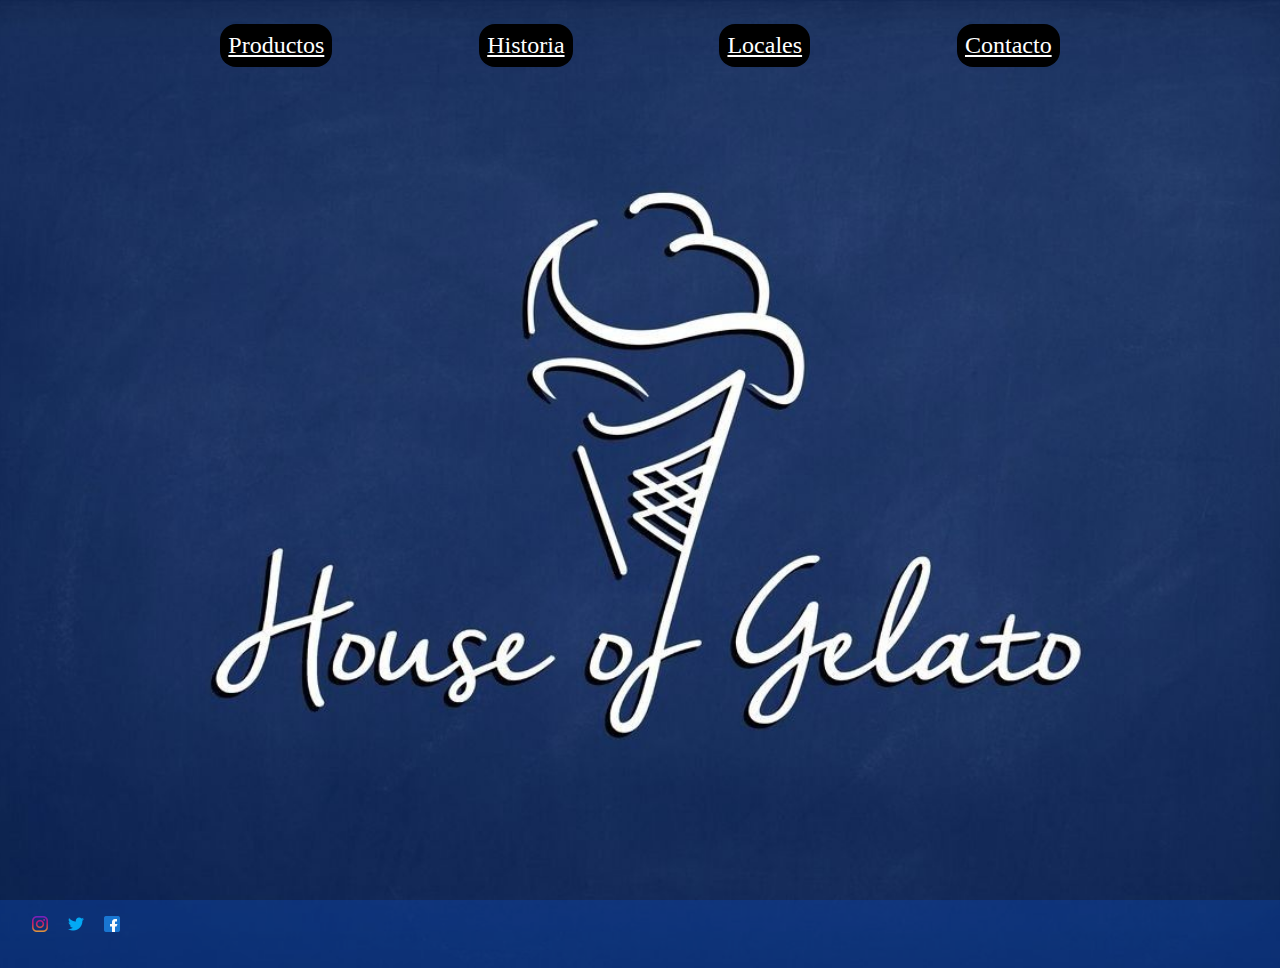
<file: index.html>
<!DOCTYPE html>
<html lang="en">
<head>
    <meta charset="UTF-8">
    <meta name="viewport" content="width=device-width, initial-scale=1.0">

    <title>SaborArte | Descubre el Placer Auténtico en Cada Cucharada con Nuestros Helados Artesanales</title>
    <meta name="descripcion" content="Explora el mundo de la exquisitez helada en nuestra página web de helados artesanales. En SaborArte, fusionamos la pasión y la creatividad para crear helados que trascienden lo común. Desde clásicos atemporales hasta innovadoras combinaciones de sabores, cada helado cuenta una historia de frescura, calidad y autenticidad. Sumérgete en la magia de SaborArte y déjate llevar por una experiencia única donde cada cucharada es un deleite artesanal. ¡Descubre el arte de los helados con nosotros!">
    <meta name="keywords" content="helados artesanales, SaborArte, experiencia helada, variedad de sabores, calidad y frescura, innovación heladera, delicias únicas, placer en cada cucharada">
    <link rel="stylesheet" href="./css/estilos.css">
</head>
<body class="cuerpo1">
    <header class="header1">
        <a class="Productos texto-menu" href="./paginas/productos.html">Productos</a>
        <a class="Historia texto-menu" href="./paginas/historia.html">Historia</a>
        <a class="Locales texto-menu" href="./paginas/locales.html">Locales</a>
        <a class="Contacto texto-menu" href="./paginas/contacto.html">Contacto</a>      
    </header>

    <footer class="pie1">
        <img class="fin" src="./imagenes/instagram.png" alt="fin" >
        <img class="fin" src="./imagenes/twitter.png" alt="fin" >
        <img class="fin" src="./imagenes/facebook.png" alt="fin" >       
    
    </footer>
    
</body>
</html>
</file>
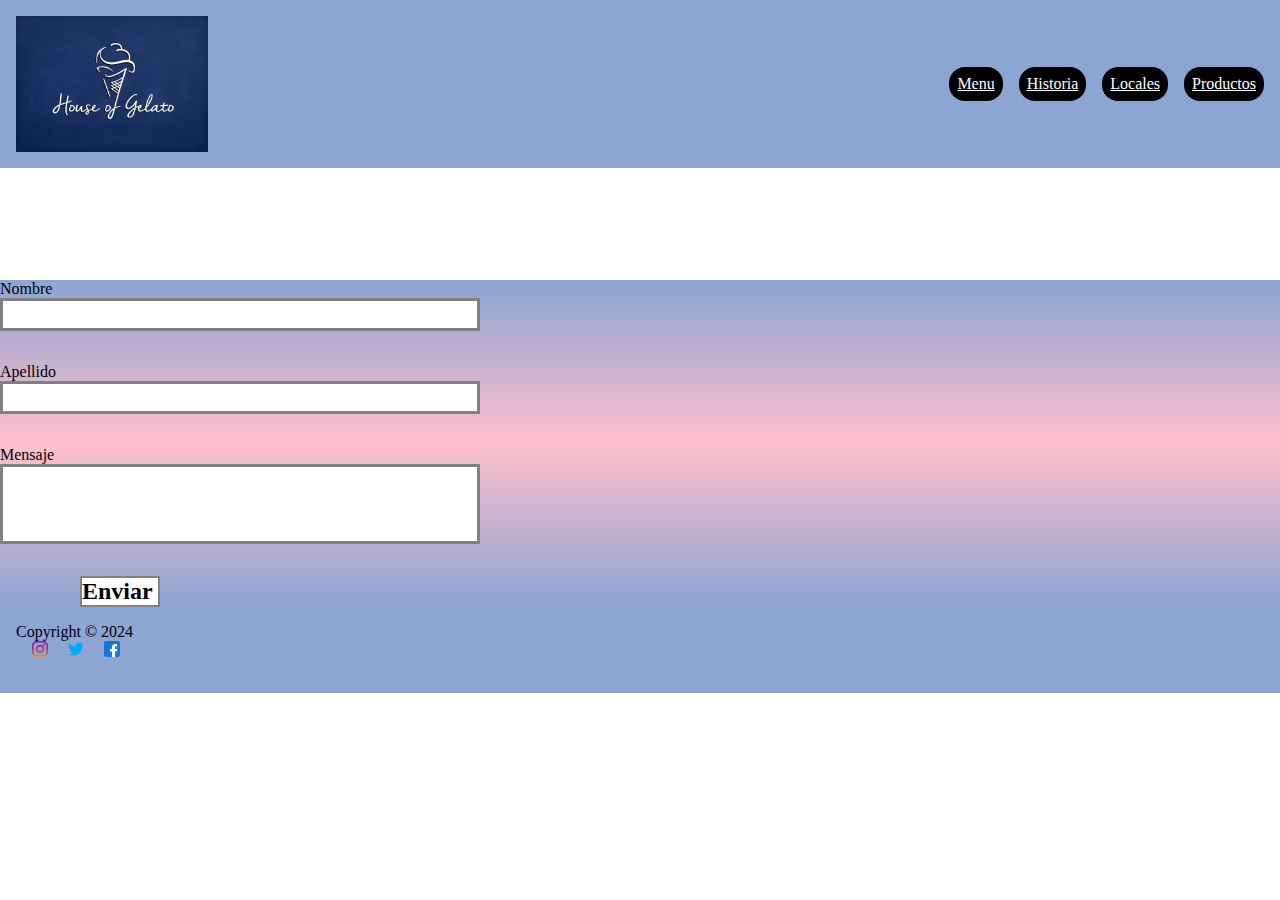
<file: paginas/contacto.html>
<!DOCTYPE html>
<html lang="en">
<head>
    <meta charset="UTF-8">
    <meta name="viewport" content="width=device-width, initial-scale=1.0">
    <title>Tu lugar para preguntas, colaboraciones y una atención al cliente excepcional</title>
    <meta name="description" content="Conéctate con nosotros en SaborArte. Encuentra nuestra información de contacto y déjanos saber cómo podemos ayudarte. Ya sea para preguntas sobre nuestros productos, eventos especiales o colaboraciones, estamos aquí para hacer de tu experiencia en SaborArte algo memorable. ¡No dudes en ponerte en contacto con nosotros!">
    <meta name="keywords" content="SaborArte contacto, información de contacto, consultas clientes, colaboraciones heladería, eventos especiales, atención al cliente, comunicación empresarial, solicitud información">
    <link rel="stylesheet" href="../css/estilos.css">
</head>
<body>
    <header class="header2">
        <img src="../imagenes/Fondo inicio 2.jpg" alt="" class="logo">
        <nav class="nav">
            <ul class="menu1">
                <a class="inicio1 menu-item" href="../index.html">Menu</a>
                <a class="historia1 menu-item" href="./historia.html">Historia</a>
                <a class="locales1 menu-item" href="./locales.html">Locales</a>
                <a class="contacto1 menu-item" href="./productos.html">Productos</a>
            </ul>
        </nav>
    </header>

    <main class="contacto2">
        <div>
            <h1 class="Nombre">
                Nombre
            </h1>
            <h2 class="Barra">
                Barra
            </h2>
        </div>
        <div>
            <h1 class="Apellido">
                Apellido
            </h1>
            <h2 class="Barra">
                Barra
            </h2>
        </div>
        <div>
            <h1 class="Mensaje">
                Mensaje
            </h1>
            <h2 class="Barra1">
                Barra
            </h2>
        </div>
        <div>
            <h1 class="Enviar">
                Enviar
            </h1>
        </div>
    </main>

   <footer class="pie1">
        <p class="footer-text">Copyright © 2024</p>
        <img class="fin" src="../imagenes/instagram.png" alt="fin" >
        <img class="fin" src="../imagenes/twitter.png" alt="fin" >
        <img class="fin" src="../imagenes/facebook.png" alt="fin" >       
    </footer>
</body>
</html>
</file>
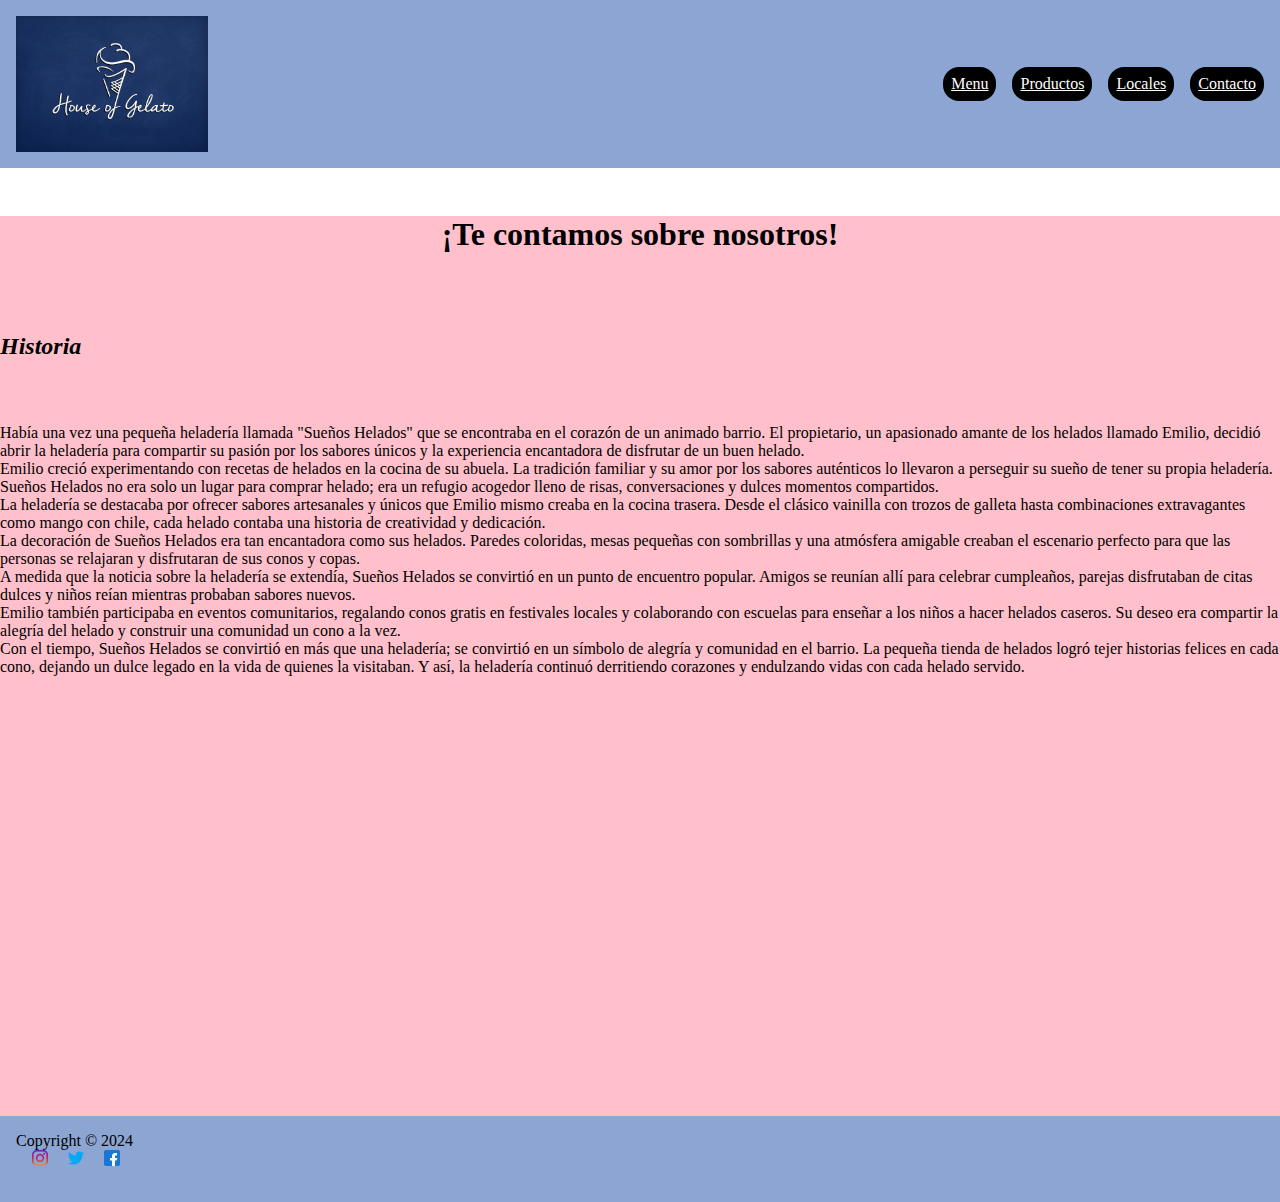
<file: paginas/historia.html>
<!DOCTYPE html>
<html lang="en">
<head>
    <meta charset="UTF-8">
    <meta name="viewport" content="width=device-width, initial-scale=1.0">
    <title>Tras cada cucharada, una historia de tradición, innovación y pasión por los helados artesanales</title>
    <meta name="description" content="Sumérgete en la rica historia de SaborArte, donde la tradición se encuentra con la innovación. Desde nuestros modestos inicios hasta convertirnos en un referente de helados artesanales, cada capítulo de nuestra historia está impregnado de pasión por la calidad y la creación de experiencias inolvidables a través de nuestros deliciosos helados. Descubre cómo el amor por los sabores auténticos nos ha llevado a ser lo que somos hoy.">
    <meta name="keywords" content="historia SaborArte, tradición e innovación, evolución heladería, pasión por la calidad, SaborArte desde inicios, legado heladero, crecimiento empresarial, heladería artesanal, momentos destacados">
    <link rel="stylesheet" href="../css/estilos.css">
</head>
<body>
    <header class="header2">
        <img src="../imagenes/Fondo inicio 2.jpg" alt="" class="logo">
        <nav class="nav">
            <ul class="menu1">
                <a class="inicio1 menu-item" href="../index.html">Menu</a>
                <a class="historia1 menu-item" href="./productos.html">Productos</a>
                <a class="locales1 menu-item" href="./locales.html">Locales</a>
                <a class="contacto1 menu-item" href="./contacto.html">Contacto</a>
            </ul>
        </nav>
    </header>
    <main>
        <div class="Nosotros1">
             <h3 class="cuento">¡Te contamos sobre nosotros!</h3>
 
             <h4 class="historia">Historia</h4>
 
             <aside class="texto1">
                <p class="texto-p">Había una vez una pequeña heladería llamada "Sueños Helados" que se encontraba en el corazón de un animado barrio. El propietario, un apasionado amante de los helados llamado Emilio, decidió abrir la heladería para compartir su pasión por los sabores únicos y la experiencia encantadora de disfrutar de un buen helado.</p>

                <p class="texto-p">Emilio creció experimentando con recetas de helados en la cocina de su abuela. La tradición familiar y su amor por los sabores auténticos lo llevaron a perseguir su sueño de tener su propia heladería. Sueños Helados no era solo un lugar para comprar helado; era un refugio acogedor lleno de risas, conversaciones y dulces momentos compartidos.</p>
                
                <p class="texto-p">La heladería se destacaba por ofrecer sabores artesanales y únicos que Emilio mismo creaba en la cocina trasera. Desde el clásico vainilla con trozos de galleta hasta combinaciones extravagantes como mango con chile, cada helado contaba una historia de creatividad y dedicación.</p>
                
                <p class="texto-p">La decoración de Sueños Helados era tan encantadora como sus helados. Paredes coloridas, mesas pequeñas con sombrillas y una atmósfera amigable creaban el escenario perfecto para que las personas se relajaran y disfrutaran de sus conos y copas.</p>
                
                <p class="texto-p">A medida que la noticia sobre la heladería se extendía, Sueños Helados se convirtió en un punto de encuentro popular. Amigos se reunían allí para celebrar cumpleaños, parejas disfrutaban de citas dulces y niños reían mientras probaban sabores nuevos.</p>
                
                <p class="texto-p">Emilio también participaba en eventos comunitarios, regalando conos gratis en festivales locales y colaborando con escuelas para enseñar a los niños a hacer helados caseros. Su deseo era compartir la alegría del helado y construir una comunidad un cono a la vez.</p>
                
                <p class="texto-p">Con el tiempo, Sueños Helados se convirtió en más que una heladería; se convirtió en un símbolo de alegría y comunidad en el barrio. La pequeña tienda de helados logró tejer historias felices en cada cono, dejando un dulce legado en la vida de quienes la visitaban. Y así, la heladería continuó derritiendo corazones y endulzando vidas con cada helado servido.</p>
            </aside>
        </div>
     </main>
    <footer class="pie1">
        <p class="footer-text">Copyright © 2024</p>
        <img class="fin" src="../imagenes/instagram.png" alt="fin" >
        <img class="fin" src="../imagenes/twitter.png" alt="fin" >
        <img class="fin" src="../imagenes/facebook.png" alt="fin" >       
    </footer>
</body>
</html>
</file>
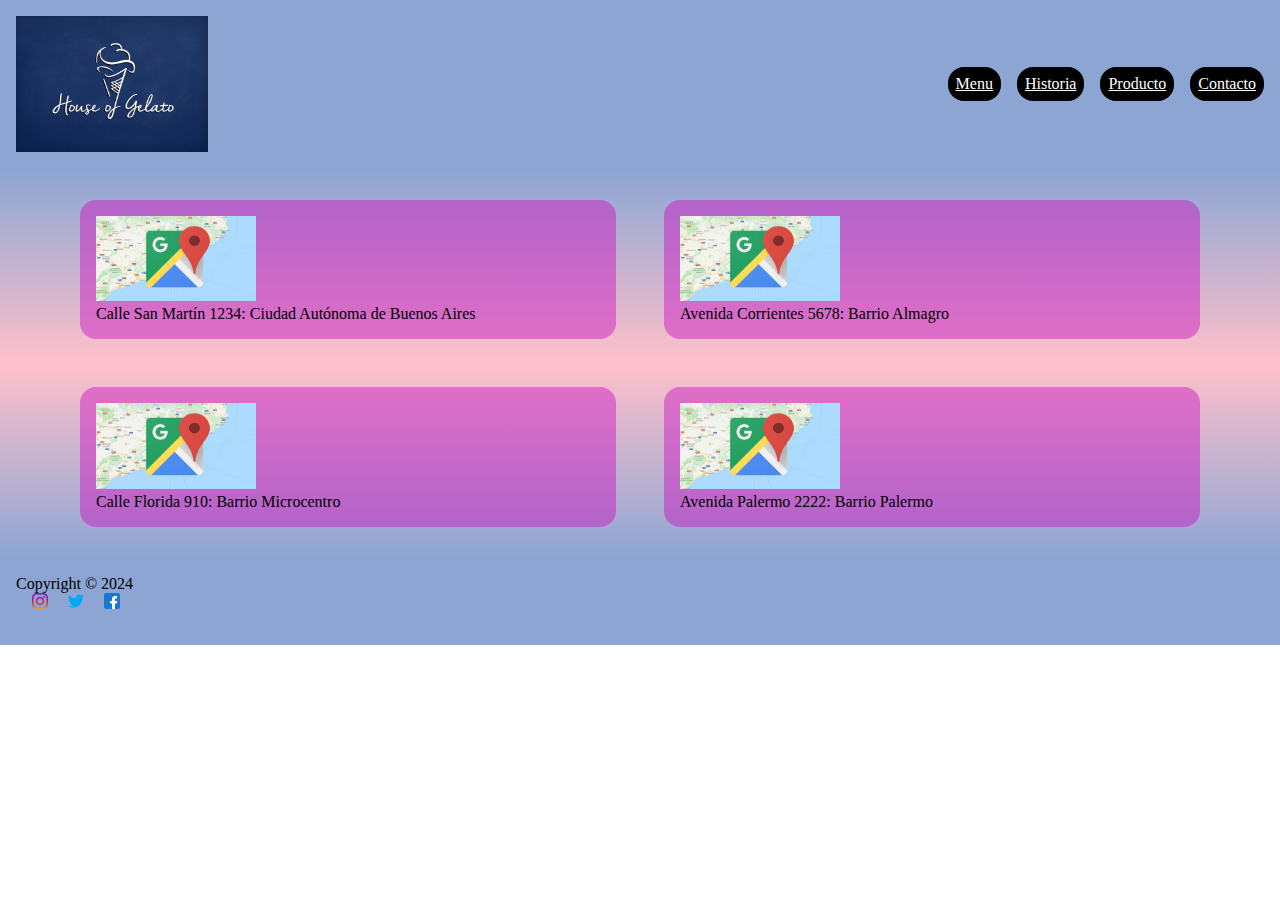
<file: paginas/locales.html>
<!DOCTYPE html>
<html lang="en">
<head>
    <meta charset="UTF-8">
    <meta name="viewport" content="width=device-width, initial-scale=1.0">
    <title>SaborArte Locales, donde el encanto se mezcla con la indulgencia de nuestros helados</title>
    <meta name="description" content="Encuentra nuestros encantadores locales en todo el país. Cada rincón de SaborArte está diseñado para ofrecerte una experiencia acogedora mientras disfrutas de nuestros helados artesanales. Descubre la ubicación más cercana, sumérgete en la atmósfera única de nuestros locales y déjate llevar por la magia de SaborArte en un ambiente que celebra la pasión por los sabores y la buena compañía.">
    <meta name="keywords" content="locales SaborArte, encuentra nuestros locales, ambiente acogedor, experiencia en los locales, SaborArte en tu ciudad, descubre nuestras tiendas, heladería cerca de mí, ubicaciones SaborArte, magia en nuestros locales">
    <link rel="stylesheet" href="../css/estilos.css">
</head>
<body class="cuerpolocales">
    <header class="header2">
        <img src="../imagenes/Fondo inicio 2.jpg" alt="" class="logo">
        <nav class="nav">
            <ul class="menu1">
                <a class="inicio1 menu-item" href="../index.html">Menu</a>
                <a class="historia1 menu-item" href="./historia.html">Historia</a>
                <a class="locales1 menu-item" href="./productos.html">Producto</a>
                <a class="contacto1 menu-item" href="./contacto.html">Contacto</a>
            </ul>
        </nav>
    </header>
    <main class="puntos">
        <section class="direcciones">
            <article class="direccion">
                <img src="../imagenes/mapa.jpg" class="direccion-title">
                <p class="direccion-text">Calle San Martín 1234:
                    Ciudad Autónoma de Buenos Aires
                </p>
            </article>
            <article class="direccion">
                <img src="../imagenes/mapa.jpg" class="direccion-title">
                <p class="direccion-text">Avenida Corrientes 5678:
                    Barrio Almagro </p>
                </article>
            <article class="direccion">
                <img src="../imagenes/mapa.jpg" class="direccion-title">
                <p class="direccion-text">Calle Florida 910: Barrio Microcentro</p>
            </article>
            <article class="direccion">
                <img src="../imagenes/mapa.jpg" class="direccion-title">
                <p class="direccion-text">Avenida Palermo 2222:
                Barrio Palermo</p>
            </article>
        </section>
    </main>
    <footer class="pie1">
        <p class="footer-text">Copyright © 2024</p>
        <img class="fin" src="../imagenes/instagram.png" alt="fin" >
        <img class="fin" src="../imagenes/twitter.png" alt="fin" >
        <img class="fin" src="../imagenes/facebook.png" alt="fin" >       
    </footer>
</body>
</html>
</file>
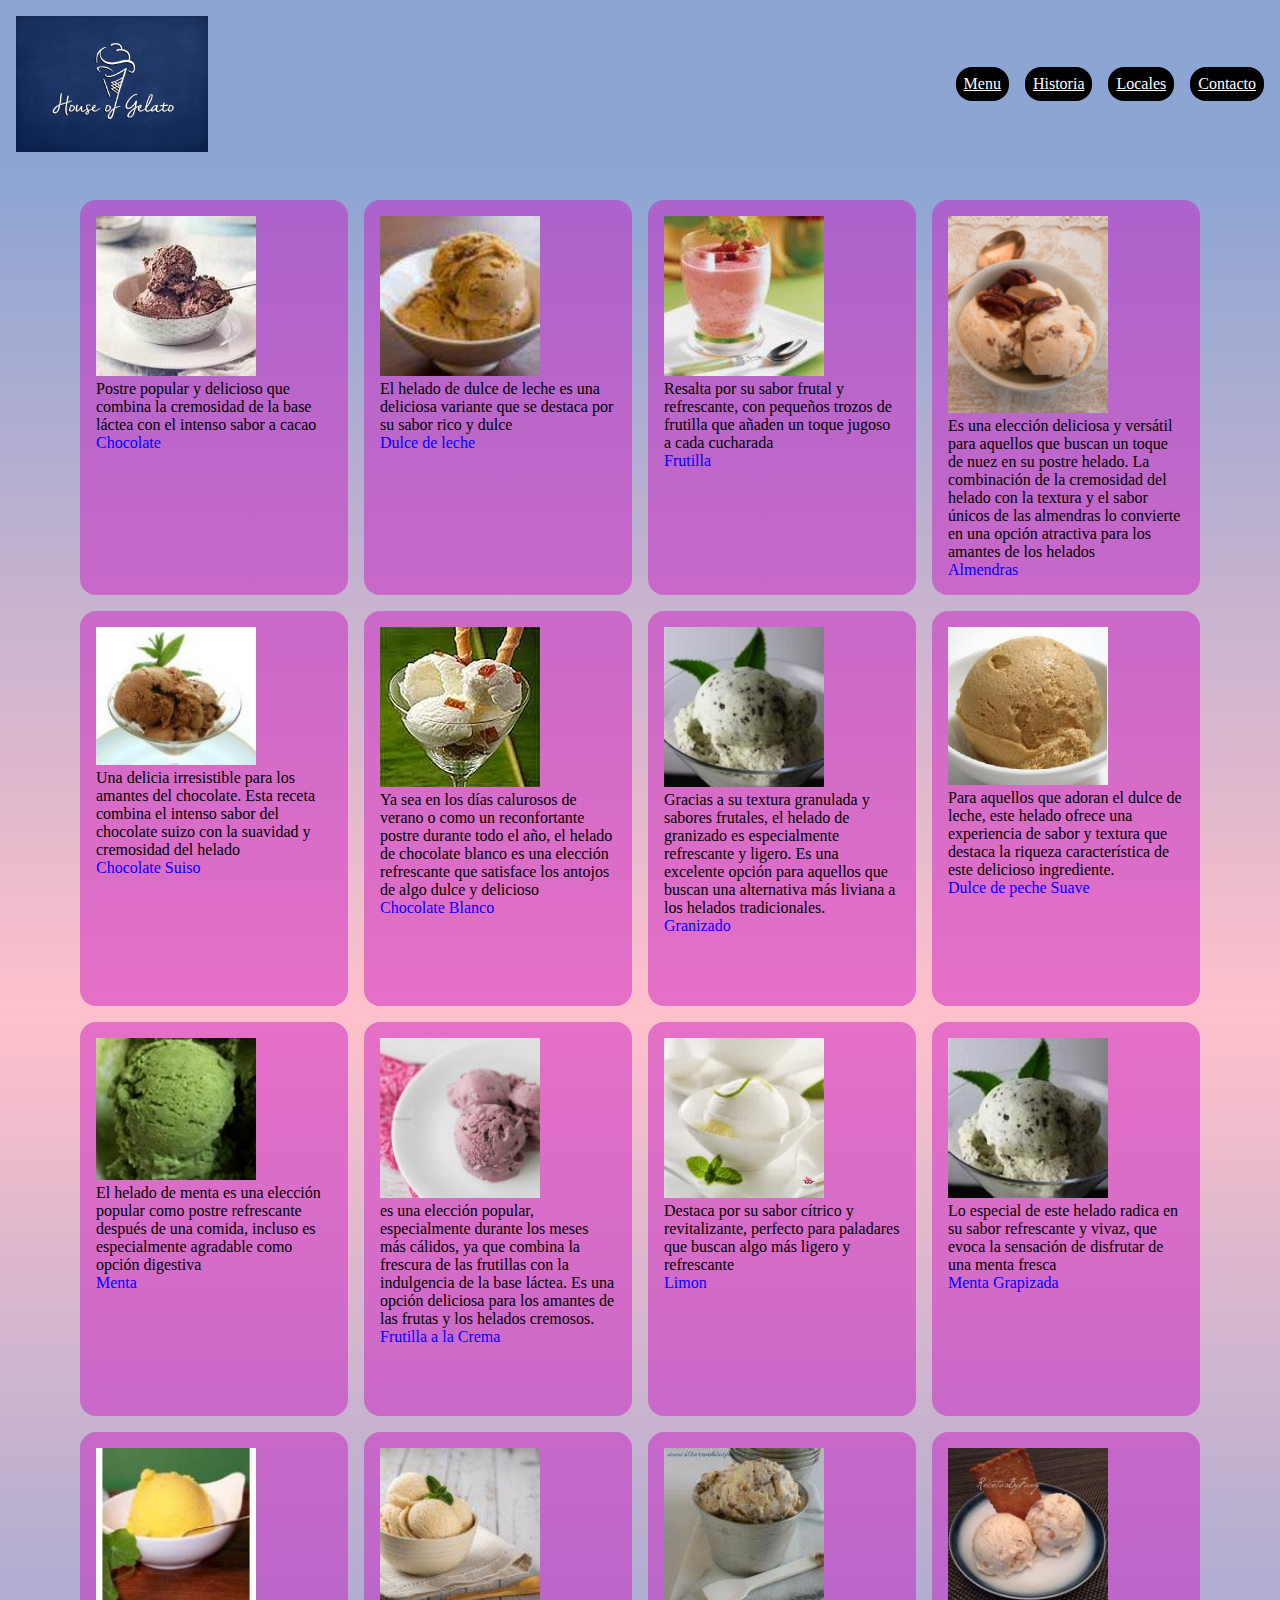
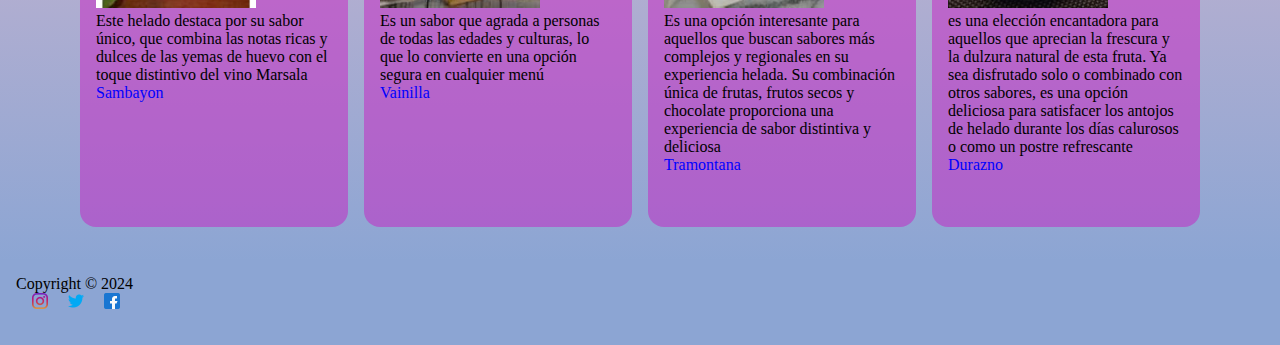
<file: paginas/productos.html>
<!DOCTYPE html>
<html lang="en">
<head>
    <meta charset="UTF-8">
    <meta name="viewport" content="width=device-width, initial-scale=1.0">
    <title>Explora Nuestro Menú Único</title>   
    <meta name="description" content="Explora nuestra exquisita selección de helados artesanales. Desde los clásicos hasta creaciones innovadoras, cada producto en nuestra página está cuidadosamente elaborado con ingredientes frescos y locales. Descubre el mundo de sabores únicos en SaborArte y sumérgete en una experiencia helada como ninguna otra.">
    <meta name="keywords" content="helados artesanales, sabores frescos, variedad de helados, creaciones innovadoras, productos de calidad, SaborArte productos, delicias heladas, heladería artesanal">
    <link rel="stylesheet" href="../css/estilos.css">
</head>
<body>
    <header class="header2">
        <img src="../imagenes/Fondo inicio 2.jpg" alt="" class="logo">
        <nav class="nav">
            <ul class="menu1">
                <a class="inicio1 menu-item" href="../index.html">Menu</a>
                <a class="historia1 menu-item" href="./historia.html">Historia</a>
                <a class="locales1 menu-item" href="./locales.html">Locales</a>
                <a class="contacto1 menu-item" href="./contacto.html">Contacto</a>
            </ul>
        </nav>
    </header>
    <main>
        <section class="tarjetas">
            <article class="tarjeta">
                <img src="../imagenes/chocolate.jpg" class="tarjeta-title">
                <p class="tarjeta-text">Postre popular y delicioso que combina la cremosidad de la base láctea con el intenso sabor a cacao</p>
                <p class="tarjeta-btn">Chocolate</p>
            </article>
            <article class="tarjeta">
                <img src="../imagenes/dulce de leche.jpg" class="tarjeta-title">
                <p class="tarjeta-text">El helado de dulce de leche es una deliciosa variante que se destaca por su sabor rico y dulce</p>
                <p class="tarjeta-btn">Dulce de leche</p>
            </article>
            <article class="tarjeta">
                <img src="../imagenes/frutilla.jpg" class="tarjeta-title">
                <p class="tarjeta-text">Resalta por su sabor frutal y refrescante, con pequeños trozos de frutilla que añaden un toque jugoso a cada cucharada</p>
                <p class="tarjeta-btn">Frutilla<p>
            </article>
            <article class="tarjeta">
                <img src="../imagenes/helado.jpg" class="tarjeta-title">
                <p class="tarjeta-text">Es una elección deliciosa y versátil para aquellos que buscan un toque de nuez en su postre helado. La combinación de la cremosidad del helado con la textura y el sabor únicos de las almendras lo convierte en una opción atractiva para los amantes de los helados</p>
                <p class="tarjeta-btn">Almendras</p>
            </article>
            <article class="tarjeta">
                <img src="../imagenes/helado1.jpg" class="tarjeta-title">
                <p class="tarjeta-text">Una delicia irresistible para los amantes del chocolate. Esta receta combina el intenso sabor del chocolate suizo con la suavidad y cremosidad del helado</p>
                <p class="tarjeta-btn">Chocolate Suiso</p>
            </article>
            <article class="tarjeta">
                <img src="../imagenes/helado2.jpg" class="tarjeta-title">
                <p class="tarjeta-text">Ya sea en los días calurosos de verano o como un reconfortante postre durante todo el año, el helado de chocolate blanco es una elección refrescante que satisface los antojos de algo dulce y delicioso</p>
                <p class="tarjeta-btn">Chocolate Blanco</p>
            </article>
            <article class="tarjeta">
                <img src="../imagenes/helado3.jpg" class="tarjeta-title">
                <p class="tarjeta-text">Gracias a su textura granulada y sabores frutales, el helado de granizado es especialmente refrescante y ligero. Es una excelente opción para aquellos que buscan una alternativa más liviana a los helados tradicionales.</p>
                <p class="tarjeta-btn">Granizado</p>
            </article>
            <article class="tarjeta">
                <img src="../imagenes/helado4.jpg" class="tarjeta-title">
                <p class="tarjeta-text">Para aquellos que adoran el dulce de leche, este helado ofrece una experiencia de sabor y textura que destaca la riqueza característica de este delicioso ingrediente.</p>
                <p class="tarjeta-btn">Dulce de peche Suave</p>
            </article>
            <article class="tarjeta">
                <img src="../imagenes/helado5.jpg" class="tarjeta-title">
                <p class="tarjeta-text">El helado de menta es una elección popular como postre refrescante después de una comida, incluso es especialmente agradable como opción digestiva</p>
                <p class="tarjeta-btn">Menta</p>            
            </article>
            <article class="tarjeta">
                <img src="../imagenes/helado6.jpg" class="tarjeta-title">
                <p class="tarjeta-text">es una elección popular, especialmente durante los meses más cálidos, ya que combina la frescura de las frutillas con la indulgencia de la base láctea. Es una opción deliciosa para los amantes de las frutas y los helados cremosos.</p>
                <p class="tarjeta-btn">Frutilla a la Crema</p>
            </article>
            <article class="tarjeta">
                <img src="../imagenes/limon.jpg" class="tarjeta-title">
                <p class="tarjeta-text">Destaca por su sabor cítrico y revitalizante, perfecto para paladares que buscan algo más ligero y refrescante</p>
                <p class="tarjeta-btn">Limon</p>
            </article>
            <article class="tarjeta">
                <img src="../imagenes/menta granizada.jpg" class="tarjeta-title">
                <p class="tarjeta-text">Lo especial de este helado radica en su sabor refrescante y vivaz, que evoca la sensación de disfrutar de una menta fresca</p>
                <p class="tarjeta-btn">Menta Grapizada</p>
            </article>
            <article class="tarjeta">
                <img src="../imagenes/Sambayon.jpg" class="tarjeta-title">
                <p class="tarjeta-text">Este helado destaca por su sabor único, que combina las notas ricas y dulces de las yemas de huevo con el toque distintivo del vino Marsala</p>
                <p class="tarjeta-btn">Sambayon<p>
            </article>
            <article class="tarjeta">
                <img src="../imagenes/Vainilla.jpg" class="tarjeta-title">
                <p class="tarjeta-text">Es un sabor que agrada a personas de todas las edades y culturas, lo que lo convierte en una opción segura en cualquier menú</p>
                <p class="tarjeta-btn">Vainilla<p>
            </article>
            <article class="tarjeta">
                <img src="../imagenes/helado7.jpg" class="tarjeta-title">
                <p class="tarjeta-text">Es una opción interesante para aquellos que buscan sabores más complejos y regionales en su experiencia helada. Su combinación única de frutas, frutos secos y chocolate proporciona una experiencia de sabor distintiva y deliciosa</p>
                <p class="tarjeta-btn">Tramontana</p>
            </article>
            <article class="tarjeta">
                <img src="../imagenes/helado8.jpg" class="tarjeta-title">
                <p class="tarjeta-text">es una elección encantadora para aquellos que aprecian la frescura y la dulzura natural de esta fruta. Ya sea disfrutado solo o combinado con otros sabores, es una opción deliciosa para satisfacer los antojos de helado durante los días calurosos o como un postre refrescante</p>
                <p class="tarjeta-btn">Durazno</p>
            </article>
        </section>
    </main>

    <footer class="pie1">
        <p class="footer-text">Copyright © 2024</p>
        <img class="fin" src="../imagenes/instagram.png" alt="fin" >
        <img class="fin" src="../imagenes/twitter.png" alt="fin" >
        <img class="fin" src="../imagenes/facebook.png" alt="fin" >       
    </footer>
</body>
</html>
</file>
<file: css/estilos.css>
* {
  margin: 0;
  padding: 0;
  box-sizing: border-box;
}

.cuerpo1 {
  background-image: url("../imagenes/Fondo inicio 2.jpg");
  background-repeat: no-repeat;
  background-position: center center;
  background-size: cover;
  width: 100%;
}
.cuerpo1 .header1 {
  width: 100%;
  height: 100vh;
  display: grid;
  grid-template-areas: ". productos historia locales contacto ." ". . . . . ." ". . . . . ." ". . . . . ." ". . . . . ." ". . . . . ." ". . . . . ." ". . . . . ." ". . . . . ." ". . . . . ." ". . . . . ." ". . . . . ." ". . . . . ." ". . . . . ." ". . . . . ." ". . . . . ." ". . . . . ." ". . . . . .";
  justify-items: center;
  align-items: center;
}
.cuerpo1 .header1 .Menu {
  color: black;
  grid-area: menu;
  font-size: 2.5rem;
  background-color: white;
  padding: 0.5rem;
  border-radius: 1rem;
}
.cuerpo1 .header1 .Productos {
  color: white;
  grid-area: productos;
  font-size: 1.5rem;
  background-color: black;
  padding: 0.5rem;
  border-radius: 1rem;
}
.cuerpo1 .header1 .Historia {
  color: white;
  grid-area: historia;
  font-size: 1.5rem;
  background-color: black;
  padding: 0.5rem;
  border-radius: 1rem;
}
.cuerpo1 .header1 .Locales {
  color: white;
  grid-area: locales;
  font-size: 1.5rem;
  background-color: black;
  padding: 0.5rem;
  border-radius: 1rem;
}
.cuerpo1 .header1 .Contacto {
  color: white;
  grid-area: contacto;
  font-size: 1.5rem;
  background-color: black;
  padding: 0.5rem;
  border-radius: 1rem;
}

.footer {
  padding: 1rem;
}

.header2 {
  display: flex;
  justify-content: space-between;
  align-items: center;
  background-color: rgba(13, 66, 163, 0.4745098039);
  padding: 1rem;
}
.header2 .logo {
  width: 12rem;
}
.header2 .nav .menu1 {
  display: flex;
  list-style-type: none;
  gap: 1rem;
}
.header2 .nav .menu1 .menu-item {
  color: white;
  font-size: 1rem;
  background-color: black;
  padding: 0.5rem;
  border-radius: 1rem;
}
.header2 .nav .menu1 .menu-item:hover {
  transform: translate(0, 15px);
  transition: 1s;
}

.tarjetas {
  display: grid;
  grid-template-columns: 1fr 1fr 1fr 1fr;
  grid-template-rows: 1fr 1fr 1fr 1fr;
  padding: 2rem;
  gap: 1rem;
  padding-inline: 5rem;
  margin: auto;
  background-image: linear-gradient(to bottom, rgba(13, 66, 163, 0.4745098039), pink, rgba(13, 66, 163, 0.4745098039));
}
.tarjetas .tarjeta {
  background-color: rgba(202, 24, 193, 0.4745098039);
  padding: 1rem;
  border-radius: 1rem;
}
.tarjetas .tarjeta .tarjeta-title {
  color: blue;
  width: 10rem;
}
.tarjetas .tarjeta .tarjeta-btn {
  color: blue;
}

.direcciones {
  display: grid;
  grid-template-columns: 1fr 1fr;
  grid-template-rows: 1fr 1fr;
  padding: 2rem;
  gap: 3rem;
  padding-inline: 5rem;
  margin: auto;
  background-image: linear-gradient(to bottom, rgba(13, 66, 163, 0.4745098039), pink, rgba(13, 66, 163, 0.4745098039));
}
.direcciones .direccion {
  background-color: rgba(202, 24, 193, 0.4745098039);
  padding: 1rem;
  border-radius: 1rem;
}
.direcciones .direccion .direccion-title {
  color: blue;
  width: 10rem;
}

.Nosotros1 {
  background-color: pink;
  background-size: cover;
  width: 100%;
  height: 100vh;
}
.Nosotros1 .cuento {
  margin-top: 3rem;
  text-align: center;
  font-size: 2rem;
}
.Nosotros1 .historia {
  font-size: 1.5rem;
  font-style: italic;
  margin-top: 5rem;
  margin-bottom: 4rem;
}
.Nosotros1 .historia p {
  margin-top: 1rem;
  margin-bottom: 1rem;
  font-size: 16px;
}

.contacto2 {
  background-image: linear-gradient(to bottom, rgba(13, 66, 163, 0.4745098039), pink, rgba(13, 66, 163, 0.4745098039));
}
.contacto2 .Nombre {
  margin-top: 7rem;
  font-size: medium;
  margin-bottom: 0;
  font-weight: 1;
}
.contacto2 .Apellido {
  font-weight: 1;
  margin-top: 2rem;
  font-size: medium;
  margin-bottom: 0;
}
.contacto2 .Mensaje {
  font-weight: 1;
  margin-top: 2rem;
  font-size: medium;
  margin-bottom: 0;
}
.contacto2 .Barra {
  color: white;
  margin-top: 0;
  background-color: white;
  border: solid gray;
  width: 30rem;
}
.contacto2 .Barra1 {
  color: white;
  margin-top: 0;
  background-color: white;
  border: solid gray;
  width: 30rem;
  height: 5rem;
}
.contacto2 .Enviar {
  margin-top: 2rem;
  font-size: 1.5rem;
  margin-left: 5rem;
  border: 2px solid gray;
  width: 5rem;
  background-color: white;
}

.pie1 {
  background-color: rgba(13, 66, 163, 0.4745098039);
  padding: 1rem;
}
.pie1 .fin {
  width: 1rem;
  margin-left: 1rem;
  margin-bottom: 1rem;
}

@media (min-width: 1450px) {
  .Nosotros1 .cuento {
    font-size: 7rem;
  }
  .Nosotros1 .historia {
    font-size: 5rem;
  }
  .Nosotros1 .texto1 {
    font-size: 2rem;
  }
}
@media (max-width: 1000px) {
  .texto-p {
    font-size: 14px;
  }
}
@media (max-width: 900px) {
  .tarjetas {
    grid-template-columns: 1fr 1fr;
    grid-template-rows: 1fr 1fr 1fr 1fr 1fr 1fr;
  }
}
@media (max-width: 700px) {
  .header2 .logo {
    width: 8rem;
  }
  .texto-p {
    font-size: 12px;
  }
}
@media (max-width: 700px) {
  .header2 .nav .menu1 {
    display: grid;
    grid-template-columns: 1fr 1fr 1fr 1fr;
    grid-template-rows: 1fr 1fr 1fr 1fr;
    grid-template-areas: ". menu1 ." ". historia1 ." ". locales1 ." ". contacto1 .";
    margin-right: 2rem;
  }
  .inicio1 {
    grid-area: menu1;
  }
  .historia1 {
    grid-area: historia1;
  }
  .locales1 {
    grid-area: locales1;
  }
  .contacto1 {
    grid-area: contacto1;
  }
  .puntos .direcciones {
    grid-template-columns: 1fr;
    grid-template-rows: 1fr 1fr 1fr 1fr;
  }
}
@media (max-widht: 500px) {
  .cuerpo1 .header1 .Productor {
    font-size: 1rem;
  }
  .header2 .nav .menu1 .menu-item {
    font-size: 10px;
  }
  .inicio1 {
    grid-area: menu1;
  }
  .historia1 {
    grid-area: historia1;
  }
  .locales1 {
    grid-area: locales1;
  }
  .contacto1 {
    grid-area: contacto1;
  }
}
@media (max-width: 500px) {
  .tarjetas {
    grid-template-columns: 1fr;
    grid-template-rows: 1fr 1fr 1fr 1fr 1fr 1fr 1fr;
  }
  .logo {
    width: 12rem;
  }
  .texto-p {
    font-size: 10px;
  }
}
@media (max-width: 350px) {
  .Nosotros1 .texto1 .texto-p {
    font-size: 8px;
  }
}/*# sourceMappingURL=estilos.css.map */
</file>
